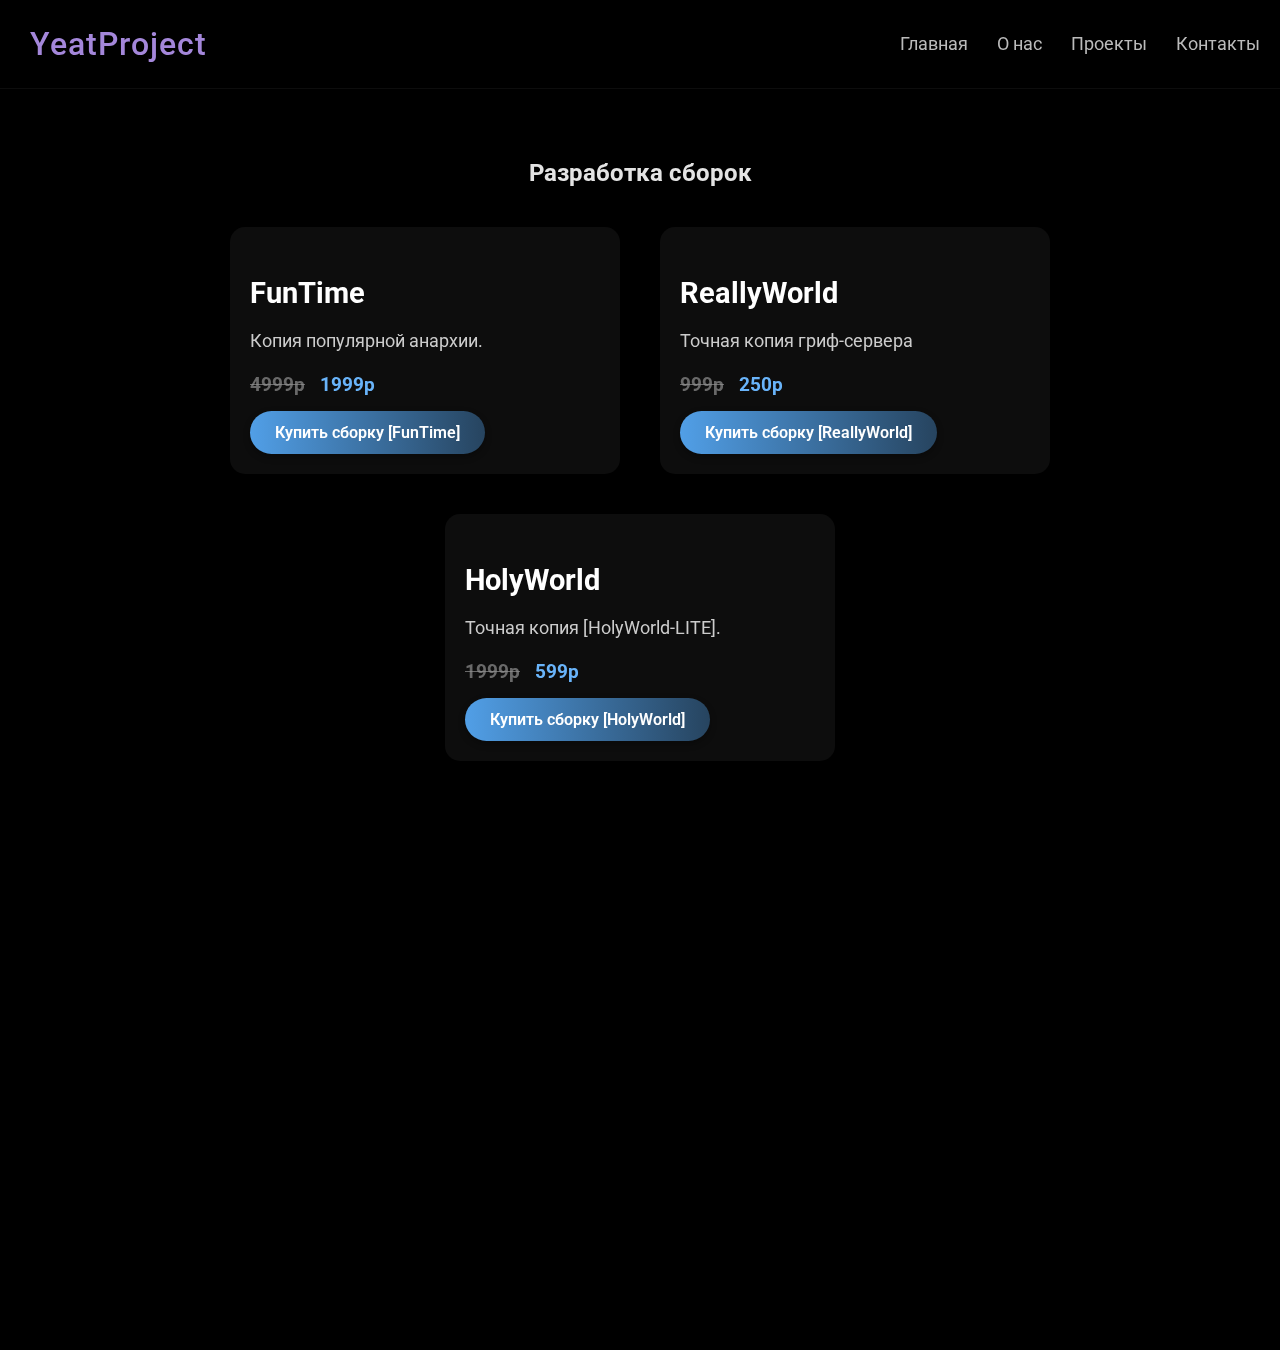
<file: builds.html>
<!DOCTYPE html>
<html lang="ru">
<head>
    <meta charset="UTF-8">
    <meta name="viewport" content="width=device-width, initial-scale=1.0">
    <title>YeatProject - Разработка сборок</title>
    <link rel="stylesheet" href="style.css">
    <link rel="preconnect" href="https://fonts.googleapis.com">
    <link rel="preconnect" href="https://fonts.gstatic.com" crossorigin>
    <link href="https://fonts.googleapis.com/css2?family=Roboto:wght@400;500;600&display=swap" rel="stylesheet">
    <style>
        .content {
            padding: 50px;
            text-align: center;
        }

        .item-container {
            display: flex;
            flex-wrap: wrap;
            justify-content: center;
        }

        .item {
            width: 350px;
            margin: 20px;
            padding: 20px;
            background: rgba(255, 255, 255, 0.05);
            border-radius: 15px;
            box-shadow: 0 5px 10px rgba(0, 0, 0, 0.2);
            text-align: left;
            transition: transform 0.3s ease;
        }

        .item:hover {
            transform: translateY(-5px);
        }

        .item h3 {
            font-size: 1.8em;
            margin-bottom: 10px;
            color: #fff;
        }

        .item p {
            font-size: 1.1em;
            color: #ccc;
            line-height: 1.6;
        }

        .empty-message {
            text-align: center;
            font-size: 1.5em;
            color: #ccc;
            padding: 50px;
        }

        .download-button {
            background: linear-gradient(to right, #519fe7, #519fe760);
            color: #fff;
            padding: 12px 25px;
            text-decoration: none;
            border-radius: 25px;
            font-weight: 600;
            box-shadow: 0 3px 7px rgba(0, 0, 0, 0.3);
            transition: transform 0.2s ease, box-shadow 0.2s ease;
            display: inline-block;
            margin-top: 15px;
        }

        .download-button:hover {
            transform: translateY(-3px);
            box-shadow: 0 5px 10px rgba(0, 0, 0, 0.4);
        }

        .build-price {
            font-size: 1.2em;
            color: #69b4fa;
            font-weight: bold;
            margin-top: 10px;
        }

        .discounted-price {
            text-decoration: line-through;
            color: #919191b4;
            margin-right: 10px;
        }
    </style>
</head>
<body>

    <header>
        <div class="logo">YeatProject</div>
        <nav>
            <a href="index.html">Главная</a>
            <a href="#">О нас</a>
            <a href="#">Проекты</a>
            <a href="index.html#contacts">Контакты</a>
        </nav>
    </header>

    <section class="content">
        <h2>Разработка сборок</h2>
        <div class="item-container">
            <div class="item">
                <h3>FunTime</h3>
                <p>Копия популярной анархии.</p>
                <div class="build-price">
                   <span class="discounted-price">4999р</span>
                    1999р
                </div>
                <a href="https://dsc.gg/YeatProject" class="download-button">Купить сборку [FunTime]</a>
            </div>
            <div class="item">
                <h3>ReallyWorld</h3>
                <p>Точная копия гриф-сервера</p>
                <div class="build-price">
                      <span class="discounted-price">999р</span>
                    250р
                </div>
                <a href="https://dsc.gg/YeatProject" class="download-button">Купить сборку [ReallyWorld]</a>
            </div>
            <div class="item">
                <h3>HolyWorld</h3>
                <p>Точная копия [HolyWorld-LITE].</p>
                 <div class="build-price">
                    <span class="discounted-price">1999р</span>
                    599р
                </div>
                <a href="https://dsc.gg/YeatProject" class="download-button">Купить сборку [HolyWorld]</a>
            </div>

        </div>

    </section>

</body>
</html>
</file>
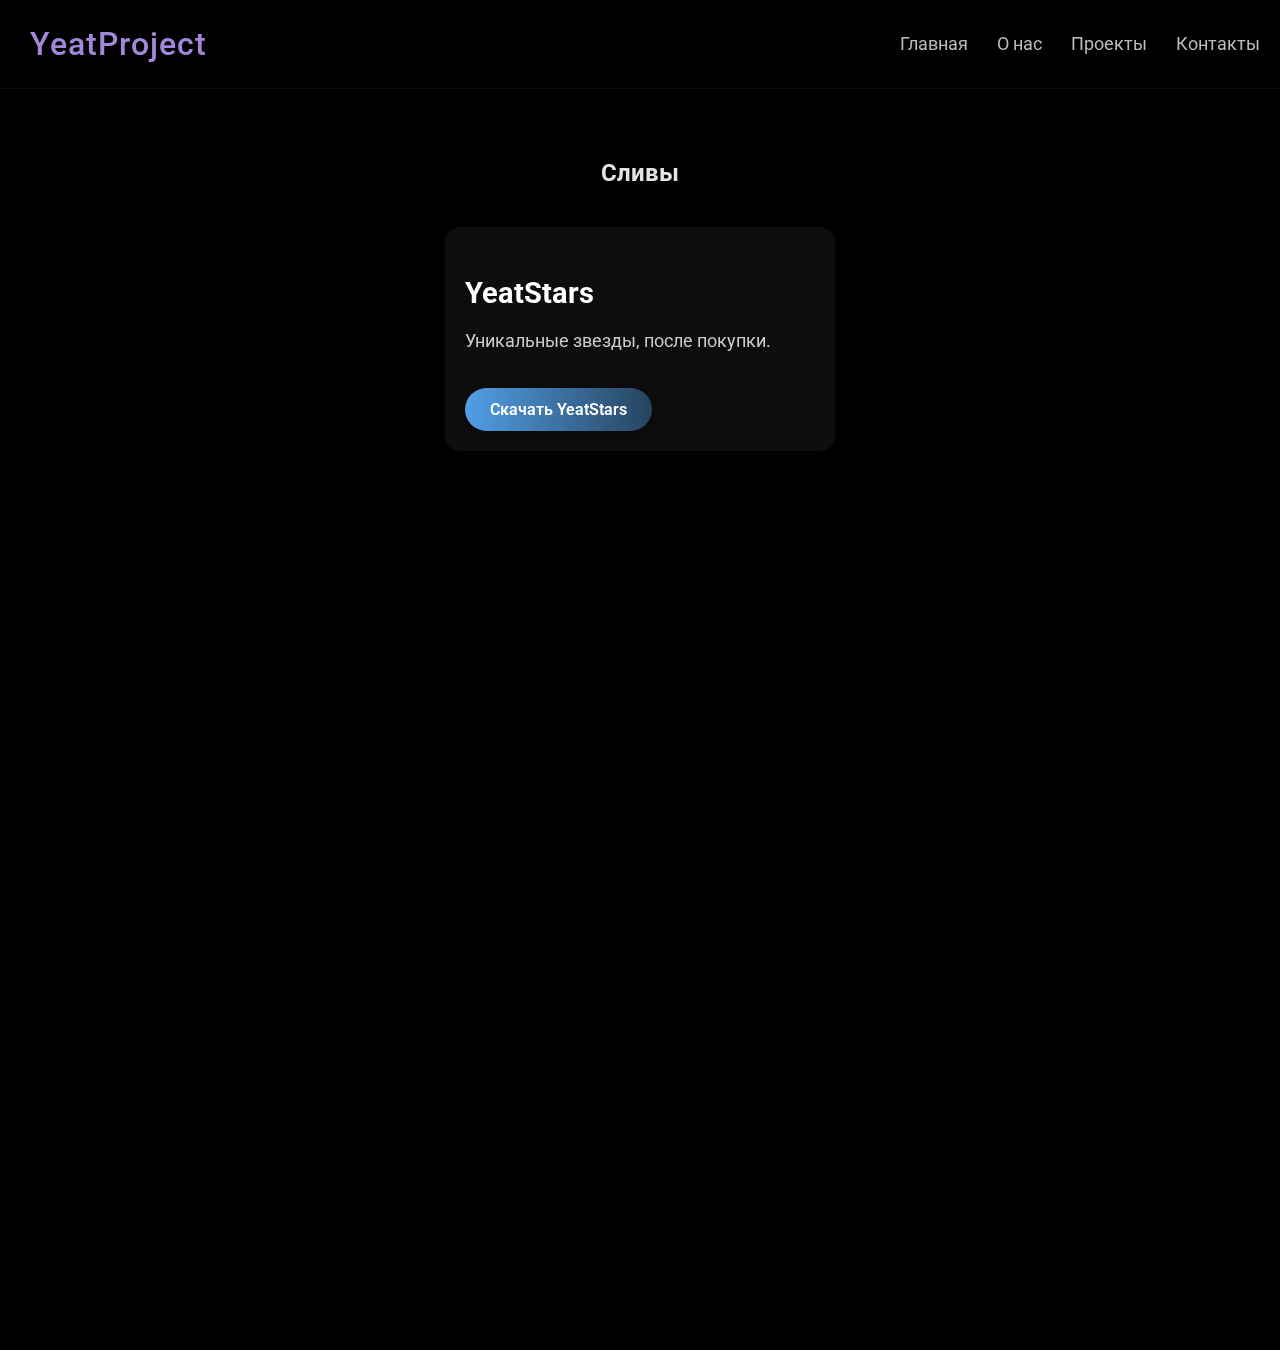
<file: leaks.html>
<!DOCTYPE html>
<html lang="ru">
<head>
    <meta charset="UTF-8">
    <meta name="viewport" content="width=device-width, initial-scale=1.0">
    <title>YeatProject - Сливы</title>
    <link rel="stylesheet" href="style.css">
    <link rel="preconnect" href="https://fonts.googleapis.com">
    <link rel="preconnect" href="https://fonts.gstatic.com" crossorigin>
    <link href="https://fonts.googleapis.com/css2?family=Roboto:wght@400;500;600&display=swap" rel="stylesheet">
    <style>
        .content {
            padding: 50px;
            text-align: center;
        }

        .item-container {
            display: flex;
            flex-wrap: wrap;
            justify-content: center;
        }

        .item {
            width: 350px;
            margin: 20px;
            padding: 20px;
            background: rgba(255, 255, 255, 0.05);
            border-radius: 15px;
            box-shadow: 0 5px 10px rgba(0, 0, 0, 0.2);
            text-align: left;
            transition: transform 0.3s ease;
        }

        .item:hover {
            transform: translateY(-5px);
        }

        .item h3 {
            font-size: 1.8em;
            margin-bottom: 10px;
            color: #fff;
        }

        .item p {
            font-size: 1.1em;
            color: #ccc;
            line-height: 1.6;
        }

        .empty-message {
            text-align: center;
            font-size: 1.5em;
            color: #ccc;
            padding: 50px;
        }

        .download-button {
            background: linear-gradient(to right, #519fe7, #519fe760);
            color: #fff;
            padding: 12px 25px;
            text-decoration: none;
            border-radius: 25px;
            font-weight: 600;
            box-shadow: 0 3px 7px rgba(0, 0, 0, 0.3);
            transition: transform 0.2s ease, box-shadow 0.2s ease;
            display: inline-block;
            margin-top: 15px;
        }

        .download-button:hover {
            transform: translateY(-3px);
            box-shadow: 0 5px 10px rgba(0, 0, 0, 0.4);
        }

        .build-price {
            font-size: 1.2em;
            color: #69b4fa;
            font-weight: bold;
            margin-top: 10px;
        }

        .discounted-price {
            text-decoration: line-through;
            color: #919191b4;
            margin-right: 10px;
        }
    </style>
</head>
<body>

    <header>
        <div class="logo">YeatProject</div>
        <nav>
            <a href="index.html">Главная</a>
            <a href="#">О нас</a>
            <a href="#">Проекты</a>
            <a href="index.html#contacts">Контакты</a>
        </nav>
    </header>

    <section class="content">
        <h2>Сливы</h2>
        <div class="item-container">
            <div class="item">
                <h3>YeatStars</h3>
                <p>Уникальные звезды, после покупки.</p>
                <a href="https://example.com/awesomeleak.zip" class="download-button">Скачать YeatStars</a>
            </div>
        </div>

    </section>
</body>
</html>
</file>
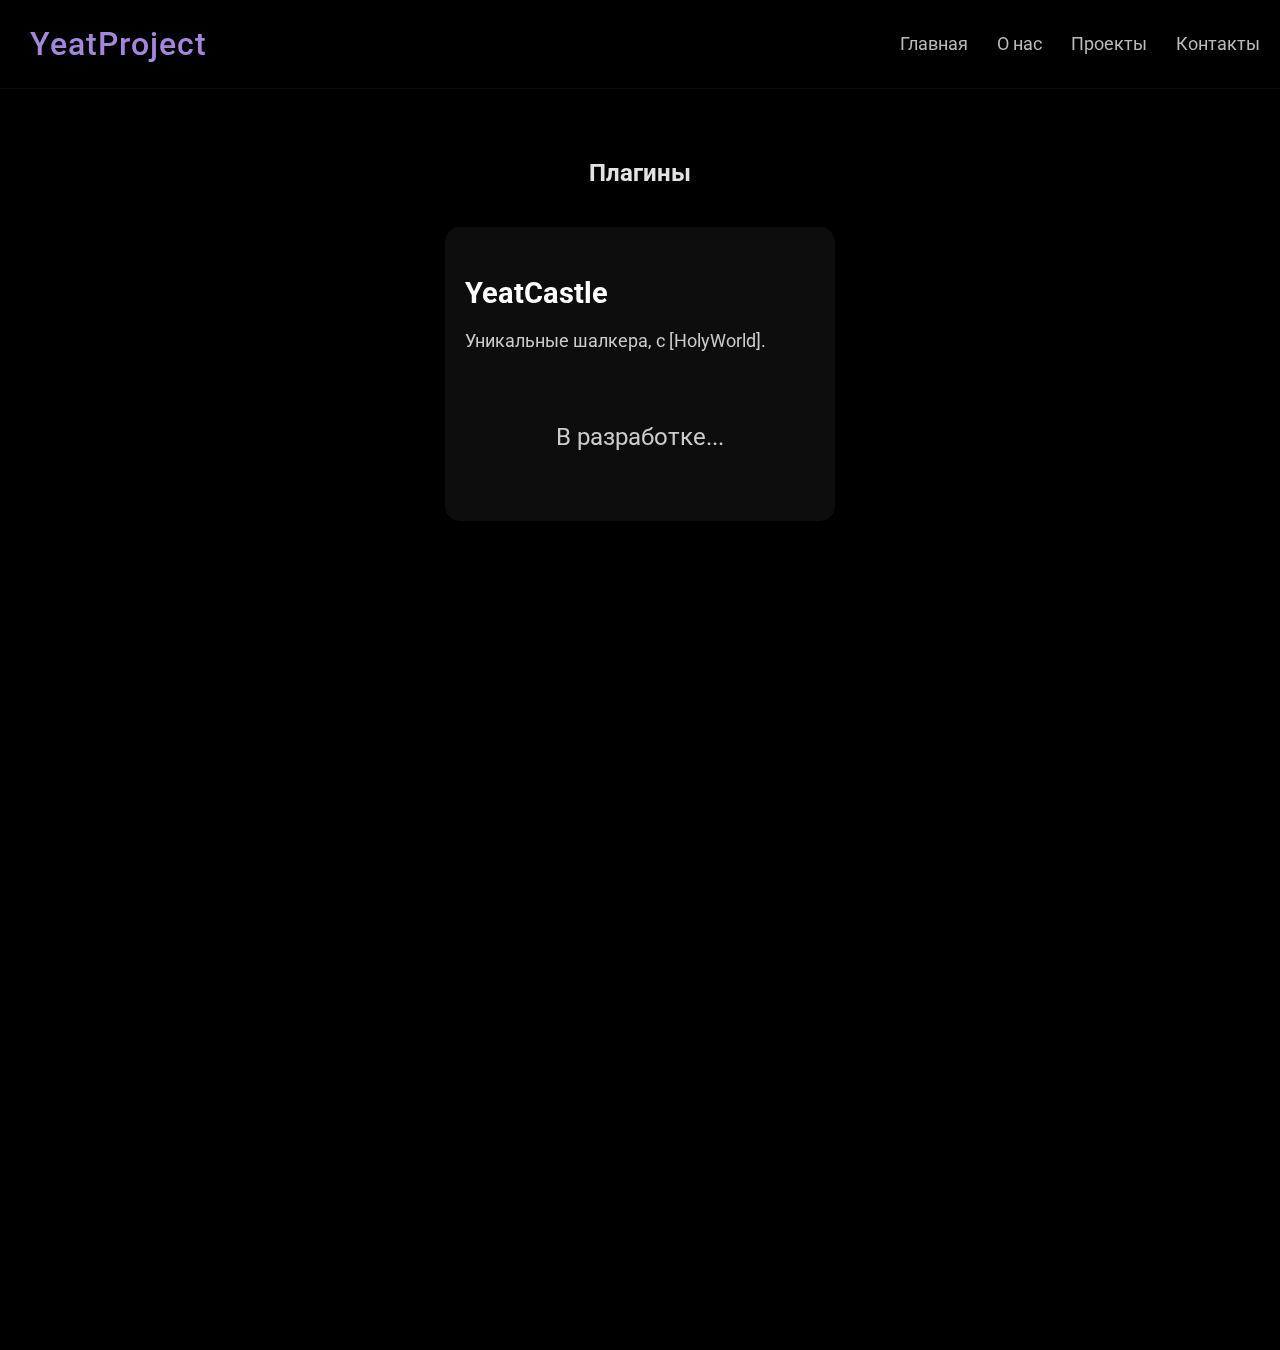
<file: plugins.html>
<!DOCTYPE html>
<html lang="ru">
<head>
    <meta charset="UTF-8">
    <meta name="viewport" content="width=device-width, initial-scale=1.0">
    <title>YeatProject - Плагины</title>
    <link rel="stylesheet" href="style.css">
    <link rel="preconnect" href="https://fonts.googleapis.com">
    <link rel="preconnect" href="https://fonts.gstatic.com" crossorigin>
    <link href="https://fonts.googleapis.com/css2?family=Roboto:wght@400;500;600&display=swap" rel="stylesheet">
    <style>
        .content {
            padding: 50px;
            text-align: center;
        }

        .item-container {
            display: flex;
            flex-wrap: wrap;
            justify-content: center;
        }

        .item {
            width: 350px;
            margin: 20px;
            padding: 20px;
            background: rgba(255, 255, 255, 0.05);
            border-radius: 15px;
            box-shadow: 0 5px 10px rgba(0, 0, 0, 0.2);
            text-align: left;
            transition: transform 0.3s ease;
        }

        .item:hover {
            transform: translateY(-5px);
        }

        .item h3 {
            font-size: 1.8em;
            margin-bottom: 10px;
            color: #fff;
        }

        .item p {
            font-size: 1.1em;
            color: #ccc;
            line-height: 1.6;
        }

        .empty-message {
            text-align: center;
            font-size: 1.5em;
            color: #ccc;
            padding: 50px;
        }

        .download-button {
            background: linear-gradient(to right, #519fe7, #519fe760);
            color: #fff;
            padding: 12px 25px;
            text-decoration: none;
            border-radius: 25px;
            font-weight: 600;
            box-shadow: 0 3px 7px rgba(0, 0, 0, 0.3);
            transition: transform 0.2s ease, box-shadow 0.2s ease;
            display: inline-block;
            margin-top: 15px;
        }

        .download-button:hover {
            transform: translateY(-3px);
            box-shadow: 0 5px 10px rgba(0, 0, 0, 0.4);
        }
        .build-price {
            font-size: 1.2em;
            color: #69b4fa;
            font-weight: bold;
            margin-top: 10px;
        }

        .discounted-price {
            text-decoration: line-through;
            color: #919191b4;
            margin-right: 10px;
        }
    </style>
</head>
<body>

    <header>
        <div class="logo">YeatProject</div>
        <nav>
            <a href="index.html">Главная</a>
            <a href="#">О нас</a>
            <a href="#">Проекты</a>
            <a href="index.html#contacts">Контакты</a>
        </nav>
    </header>

    <section class="content">
        <h2>Плагины</h2>

        <div class="item-container">
            <div class="item">
                <h3>YeatCastle</h3>
                <p>Уникальные шалкера, с [HolyWorld].</p>
                <div class="empty-message">В разработке...</div>
            </div>
        </div>
    </section>
</body>
</html>
</file>
<file: style.css>
body {
    font-family: 'Roboto', sans-serif;
    margin: 0;
    padding: 0;
    background-color: #000000;
    color: #ffffffe3;
    overflow-x: hidden;
    position: relative;
    height: 150vh;
    background-image: url("https://i.pinimg.com/736x/a3/ef/90/a3ef9005dcaab5685ba8596a8ff5e7a1.jpg");
    background-size: cover;
    background-position: center;
    background-repeat: no-repeat;
    z-index: -10;
}

body::before {
    content: '';
    position: fixed;
    top: 0;
    left: 0;
    width: 100%;
    height: 100%;
    background-color: rgba(0, 0, 0, 0.2);
    z-index: -9;
    pointer-events: none;
}
header {
    background: rgba(0, 0, 0, 0.3);
    padding: 20px;
    display: flex;
    justify-content: space-between;
    align-items: center;
    backdrop-filter: blur(8px);
    position: sticky;
    top: 0;
    z-index: 100;
    border-bottom: 1px solid rgba(255, 255, 255, 0.05);
}

header .logo {
    font-size: 2em;
    font-weight: 500;
    color: #a487da;
    transition: color 0.3s ease;
    letter-spacing: 1px;
    border-radius: 10px;
    padding: 5px 10px;
}

header .logo:hover {
    color: #fff;
}

header nav a {
    color: #bbb;
    text-decoration: none;
    margin-left: 25px;
    transition: color 0.3s ease, transform 0.3s ease;
    font-size: 1.1em;
}

header nav a:hover {
    color: #fff;
    transform: translateY(-2px);
}

.hero {
    background: linear-gradient(to right, rgba(26, 21, 36, 0.8), rgba(26, 21, 36, 0.2)),  url("hero-image.jpg");
    background-size: cover;
    background-position: center;
    text-align: center;
    padding: 180px 0;
    position: relative;
    overflow: hidden;
    z-index: 1;
}

.hero h1 {
    font-size: 4.5em;
    margin-bottom: 25px;
    text-shadow: 2px 2px 8px rgba(0, 0, 0, 0.7);
    animation: fadeIn 1.2s ease-out;
    letter-spacing: 1.5px;
}

.hero p {
    font-size: 1.5em;
    margin-bottom: 40px;
    color: #ccc;
    animation: fadeIn 1.7s ease-out;
    line-height: 1.7;
}

.button {
    background: linear-gradient(to right, #b48ead, #6d4a7e);
    color: #fff;
    padding: 16px 35px;
    text-decoration: none;
    border-radius: 35px;
    font-weight: 600;
    box-shadow: 0 5px 10px rgba(0, 0, 0, 0.4);
    transition: transform 0.2s ease, box-shadow 0.2s ease;
    animation: fadeInUp 1.2s ease-out;
    font-size: 1.2em;
}

.button:hover {
    transform: translateY(-4px);
    box-shadow: 0 7px 15px rgba(0, 0, 0, 0.5);
}

/* Секция "Услуги" */
.services {
    padding: 100px 0;
    text-align: center;
    background: #15111e;
    box-shadow: 0 -7px 25px rgba(0, 0, 0, 0.3);
    z-index: 1;
}

.services h2 {
    font-size: 3.5em;
    margin-bottom: 60px;
    color: #d8b4fe;
    text-shadow: 1px 1px 5px rgba(0, 0, 0, 0.5);
    letter-spacing: 1.2px;
}

.service-container {
    display: flex;
    justify-content: space-around;
    flex-wrap: wrap;
    padding: 0 30px;
}

.service-link {
    text-decoration: none;
    color: inherit;
    display: block;
}

.service {
    width: 380px;
    padding: 35px;
    margin-bottom: 40px;
    background: linear-gradient(to bottom, #2c133d5d, #2c133d5d);
    border-radius: 25px;
    box-shadow: 0 0 15px rgba(224, 169, 247, 0.658);
    border: 1px solid rgba(224, 169, 247, 0.658);
    transition: transform 0.3s ease, box-shadow 0.3s ease;
}

.service:hover {
    transform: translateY(-7px);
    box-shadow: 0 0 20px rgba(224, 169, 247, 0.658);
}

.service img {
    width: 100%;
    border-radius: 12px;
    margin-bottom: 25px;
    transition: transform 0.4s ease;
    filter: none;
}

.service img:hover {
    transform: scale(1.07);
}

.service h3 {
    font-size: 2em;
    margin-bottom: 20px;
    color: #63a6e4;
    text-shadow: 0 0 8px #000000;
    font-weight: 500;
}

.service p {
    font-size: 1.2em;
    color: #ccc;
    line-height: 1.8;
}

.contacts {
    padding: 80px 0;
    text-align: center;
    background: #1a1524;
    box-shadow: 0 5px 20px rgba(0, 0, 0, 0.3);
    z-index: 1;
}

.contacts h2 {
    font-size: 3em;
    margin-bottom: 30px;
    color: #d8b4fe;
    text-shadow: 1px 1px 5px rgba(0, 0, 0, 0.5);
    letter-spacing: 1.2px;
}

.contacts p {
    font-size: 1.2em;
    color: #ccc;
    margin-bottom: 40px;
}

.contact-links {
    display: flex;
    justify-content: center;
    align-items: center;
}

.contact-link {
    display: flex;
    align-items: center;
    background: rgba(255, 255, 255, 0.08);
    color: #ddd;
    text-decoration: none;
    padding: 15px 30px;
    margin: 0 20px;
    border-radius: 30px;
    box-shadow: 0 3px 8px rgba(0, 0, 0, 0.4);
    transition: transform 0.3s ease, box-shadow 0.3s ease;
    font-size: 1.1em;
}

.contact-link:hover {
    transform: translateY(-3px);
    box-shadow: 0 5px 12px rgba(0, 0, 0, 0.5);
}

.contact-link svg {
    width: 30px;
    height: 30px;
    margin-right: 15px;
    fill: currentColor;
    transition: transform 0.3s ease;
}

.contact-link:hover svg {
    transform: scale(1.1);
}

.discord-icon {
  filter: drop-shadow(0 0 5px #8ea3f0);
}

footer {
    background: rgba(0, 0, 0, 0.4);
    padding: 30px 0;
    font-size: 1em;
    color: #999;
    backdrop-filter: blur(15px);
    border-top: 1px solid rgba(255, 255, 255, 0.05);
    z-index: 1;
}

.footer-content {
    max-width: 1200px;
    margin: 0 auto;
    padding: 0 30px;
    text-align: center;
}

.footer-copyright {
    font-size: 0.9em;
    color: #777;
}

.footer-copyright a {
    color: #aaa;
    text-decoration: none;
    transition: color 0.3s ease;
}

.footer-copyright a:hover {
    color: #fff;
}

@keyframes fadeIn {
    from {
        opacity: 0;
    }
    to {
        opacity: 1;
    }
}

@keyframes fadeInUp {
    from {
        opacity: 0;
        transform: translateY(30px);
    }
    to {
        opacity: 1;
        transform: translateY(0);
    }
}

@media (max-width: 768px) {
    header {
        flex-direction: column;
        align-items: flex-start;
    }

    header nav {
        margin-top: 15px;
    }

    header nav a {
        margin-left: 0;
        margin-right: 20px;
    }

    .hero {
        padding: 120px 0;
    }

    .hero h1 {
        font-size: 3.5em;
    }

    .service-container {
        flex-direction: column;
        align-items: center;
    }

    .service {
        width: 90%;
    }
}
</file>
